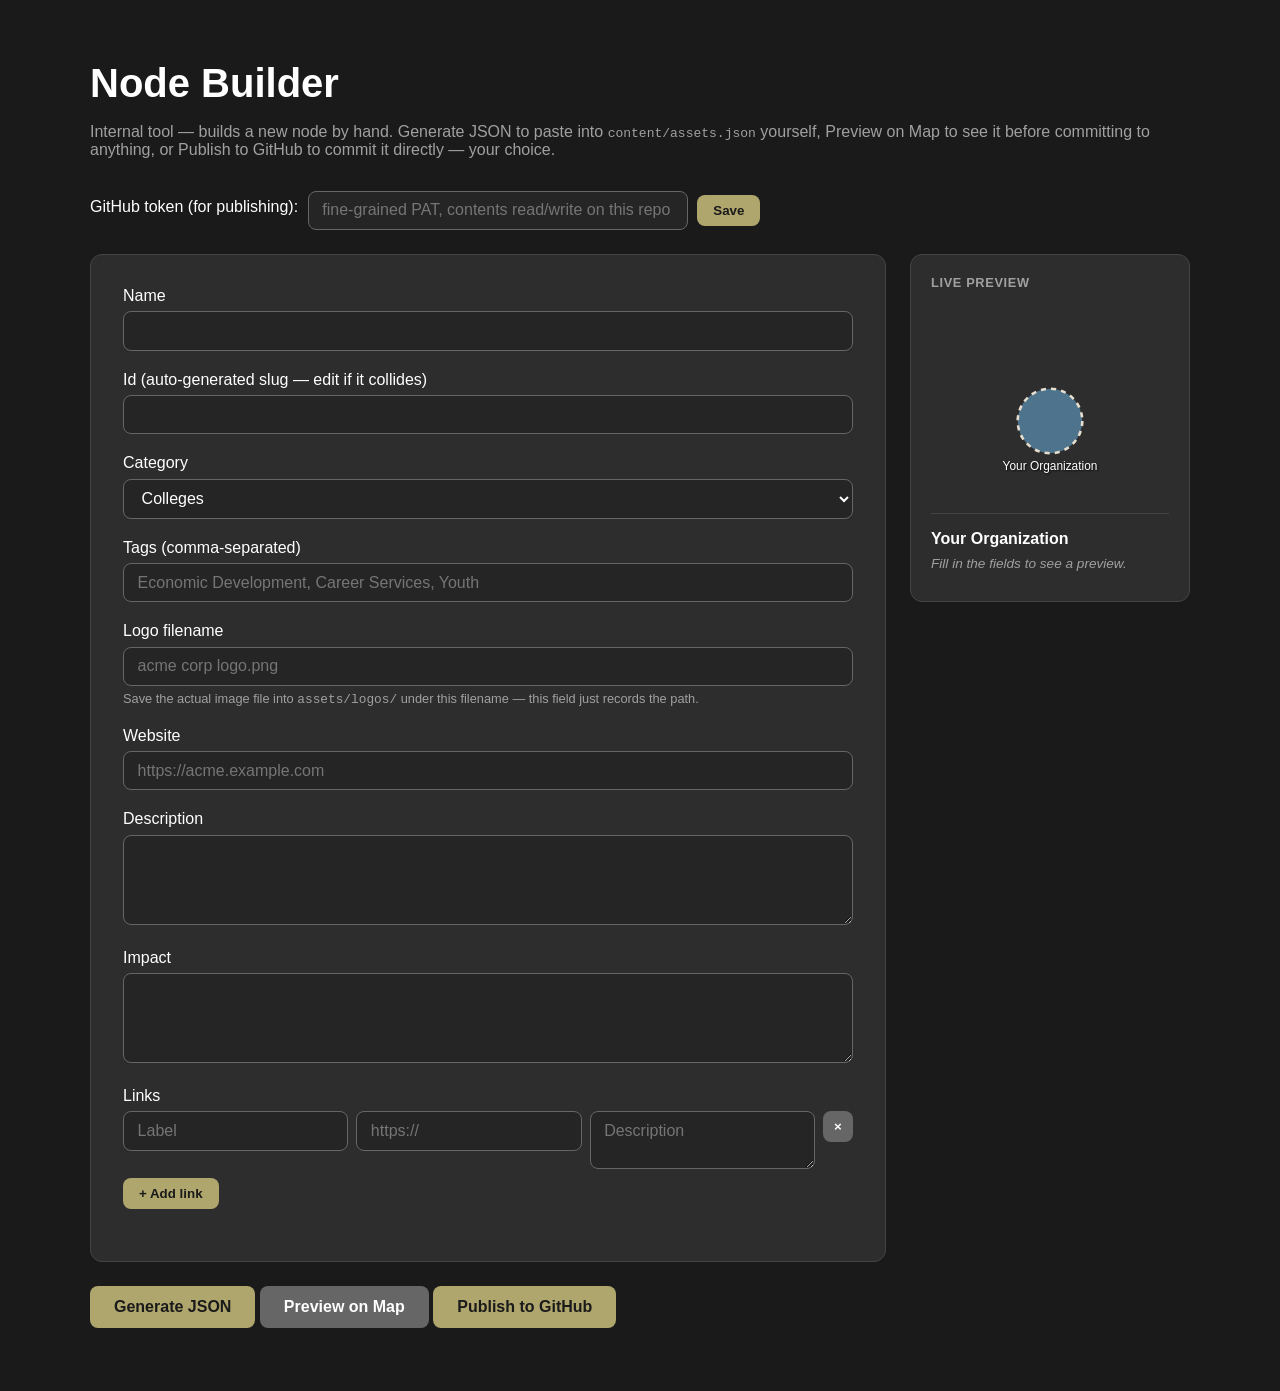
<file: admin/node-builder.html>
<!DOCTYPE html>
<html lang="en">
<head>
    <meta charset="UTF-8">
    <meta name="viewport" content="width=device-width, initial-scale=1.0">
    <title>Node Builder (internal)</title>
    <link rel="icon" type="image/png" sizes="32x32" href="../assets/icons/favicon-32.png">
    <link rel="icon" type="image/png" sizes="16x16" href="../assets/icons/favicon-16.png">
    <meta name="robots" content="noindex, nofollow">
    <link rel="stylesheet" href="../css/theme.css">
    <style>
        body {
            background: var(--color-bg-page);
            color: var(--color-text-primary);
            font-family: var(--font-body);
            margin: 0;
            padding: 2rem 1.5rem 4rem;
        }
        .builder {
            max-width: 1100px;
            margin: 0 auto;
        }
        .builder-layout { display: flex; gap: 1.5rem; align-items: flex-start; }
        .builder-main { flex: 1; min-width: 0; }
        .node-live-preview { width: 280px; flex-shrink: 0; position: sticky; top: 1.5rem; }
        .node-live-preview-inner {
            background: var(--color-bg-surface);
            border: 1px solid var(--color-border);
            border-radius: var(--radius-lg);
            padding: 1.25rem;
        }
        .node-preview-label { font-size: var(--font-size-xs); text-transform: uppercase; letter-spacing: 0.05em; color: var(--color-text-muted); margin-bottom: 0.75rem; font-weight: 600; }
        .node-preview-svg { width: 100%; height: auto; display: block; }
        .node-preview-divider { height: 1px; background: var(--color-border); margin: 1rem 0; }
        .node-preview-info h3 { margin: 0 0 0.5rem; font-size: var(--font-size-base); }
        .node-preview-info p { margin: 0 0 0.6rem; font-size: var(--font-size-sm); }
        .node-preview-placeholder { color: var(--color-text-muted); font-style: italic; }
        .related-links { display: flex; flex-wrap: wrap; gap: 0.4rem; margin-bottom: 0.6rem; }
        .related-links a { font-size: var(--font-size-xs); background: var(--color-bg-surface-deep); border: 1px solid var(--color-border); border-radius: 999px; padding: 0.2rem 0.6rem; color: var(--color-accent); text-decoration: none; }
        h1 { font: var(--font-heading-weight) var(--font-heading-size-xl)/1.2 var(--font-heading); margin-bottom: 0.25rem; }
        .subtitle { color: var(--color-text-muted); margin-bottom: 2rem; }
        .card {
            background: var(--color-bg-surface);
            border: 1px solid var(--color-border);
            border-radius: var(--radius-lg);
            padding: 2rem;
            margin-bottom: 1.5rem;
        }
        .field { margin-bottom: 1.25rem; }
        label { display: block; font-weight: 500; margin-bottom: 0.4rem; }
        .hint { display: block; color: var(--color-text-muted); font-size: var(--font-size-xs); margin-top: 0.3rem; }
        input[type="text"], input[type="url"], input[type="password"], select, textarea {
            width: 100%;
            box-sizing: border-box;
            background: var(--color-bg-surface-deep);
            border: 1px solid var(--color-border-control);
            border-radius: var(--radius-md);
            color: var(--color-text-primary);
            font: inherit;
            padding: 0.6rem 0.85rem;
        }
        textarea { resize: vertical; min-height: 90px; }
        .github-token-row { display: flex; align-items: center; gap: 0.6rem; margin-bottom: 1.5rem; flex-wrap: wrap; }
        .github-token-row label { font-weight: 500; }
        #github-token-input { flex: 1; min-width: 220px; max-width: 380px; width: auto; }
        #github-token-status { font-size: var(--font-size-xs); color: var(--color-text-muted); }
        .id-warning { color: var(--footer-stripe-red); font-size: var(--font-size-xs); margin-top: 0.3rem; }
        .link-row {
            display: grid;
            grid-template-columns: 1fr 1fr 1fr auto;
            gap: 0.5rem;
            margin-bottom: 0.6rem;
            align-items: start;
        }
        .link-row textarea { min-height: 40px; }
        .remove-link-btn, .add-link-btn, .generate-btn, .copy-btn {
            background: var(--color-accent);
            color: var(--color-bg-page);
            border: none;
            border-radius: var(--radius-md);
            font-weight: 600;
            padding: 0.5rem 1rem;
            cursor: pointer;
        }
        .remove-link-btn { background: var(--color-border-control); color: var(--color-text-primary); padding: 0.5rem 0.7rem; }
        .generate-btn { font-size: var(--font-size-base); padding: 0.75rem 1.5rem; }
        pre {
            background: var(--color-bg-surface-deep);
            border: 1px solid var(--color-border);
            border-radius: var(--radius-md);
            padding: 1rem;
            overflow-x: auto;
            white-space: pre-wrap;
            word-break: break-word;
            font-size: var(--font-size-sm);
        }
        .output-actions { display: flex; justify-content: flex-end; gap: 0.5rem; margin-bottom: 0.5rem; }

        @media (max-width: 900px) {
            .builder-layout { flex-direction: column; }
            .node-live-preview { width: 100%; position: static; }
        }

        @media (max-width: 600px) {
            body { padding: 1.25rem 1rem 3rem; }
            .card { padding: 1.25rem; }
            .link-row {
                grid-template-columns: 1fr;
                border: 1px solid var(--color-border);
                border-radius: var(--radius-md);
                padding: 0.75rem;
            }
            .remove-link-btn { justify-self: start; }
        }
    </style>
</head>
<body>
    <div class="builder">
        <h1>Node Builder</h1>
        <p class="subtitle">Internal tool — builds a new node by hand. Generate JSON to paste into <code>content/assets.json</code> yourself, Preview on Map to see it before committing to anything, or Publish to GitHub to commit it directly — your choice.</p>

        <div class="github-token-row">
            <label for="github-token-input">GitHub token (for publishing):</label>
            <input type="password" id="github-token-input" placeholder="fine-grained PAT, contents read/write on this repo only" autocomplete="off">
            <button type="button" class="add-link-btn" id="save-github-token-btn">Save</button>
            <span id="github-token-status"></span>
        </div>

        <div class="builder-layout">
        <div class="builder-main">
        <div class="card">
            <div class="field">
                <label for="name">Name</label>
                <input type="text" id="name">
            </div>

            <div class="field">
                <label for="id">Id (auto-generated slug — edit if it collides)</label>
                <input type="text" id="id">
                <span class="id-warning" id="id-warning" hidden></span>
            </div>

            <div class="field">
                <label for="category">Category</label>
                <select id="category">
                    <option value="colleges">Colleges</option>
                    <option value="faith-based">Faith Based</option>
                    <option value="special-population">Special Population and Re Entry</option>
                    <option value="job-training">Job Training and Career Services</option>
                    <option value="community-dev">Community and Economic Development</option>
                    <option value="k12-secondary">K-12 and Secondary</option>
                </select>
            </div>

            <div class="field">
                <label for="tags">Tags (comma-separated)</label>
                <input type="text" id="tags" placeholder="Economic Development, Career Services, Youth">
            </div>

            <div class="field">
                <label for="image">Logo filename</label>
                <input type="text" id="image" placeholder="acme corp logo.png">
                <span class="hint">Save the actual image file into <code>assets/logos/</code> under this filename — this field just records the path.</span>
            </div>

            <div class="field">
                <label for="website">Website</label>
                <input type="text" id="website" placeholder="https://acme.example.com">
            </div>

            <div class="field">
                <label for="description">Description</label>
                <textarea id="description"></textarea>
            </div>

            <div class="field">
                <label for="impact">Impact</label>
                <textarea id="impact"></textarea>
            </div>

            <div class="field">
                <label>Links</label>
                <div id="links-container"></div>
                <button type="button" class="add-link-btn" id="add-link-btn">+ Add link</button>
            </div>
        </div>

        <button type="button" class="generate-btn" id="generate-btn">Generate JSON</button>
        <button type="button" class="generate-btn" id="preview-map-btn" style="background: var(--color-border-control); color: var(--color-text-primary);">Preview on Map</button>
        <button type="button" class="generate-btn" id="publish-new-btn">Publish to GitHub</button>

        <div class="card" id="output-card" hidden style="margin-top: 1.5rem;">
            <div class="output-actions">
                <button type="button" class="copy-btn" id="copy-btn">Copy</button>
            </div>
            <pre id="output"></pre>
        </div>

        <div class="card" id="map-preview-card" hidden style="margin-top: 1.5rem; padding: 0.5rem;">
            <iframe id="map-preview-frame" title="Map preview" style="width: 100%; height: 640px; border: 0; border-radius: var(--radius-md); display: block;"></iframe>
        </div>
        </div>

        <div class="node-live-preview">
            <div class="node-live-preview-inner">
                <div class="node-preview-label">Live Preview</div>
                <svg class="node-preview-svg" viewBox="0 0 280 230" aria-hidden="true">
                    <defs><clipPath id="node-preview-clip"><circle cx="140" cy="140" r="38"/></clipPath></defs>
                    <g id="preview-satellites"></g>
                    <circle id="preview-circle" cx="140" cy="140" r="38" fill="#4d748c" stroke="#e7decf" stroke-width="3" stroke-dasharray="6,6"/>
                    <image id="preview-image" x="102" y="102" width="76" height="76" clip-path="url(#node-preview-clip)" preserveAspectRatio="xMidYMid slice" style="display:none"/>
                    <text id="preview-label" x="140" y="198" text-anchor="middle" fill="#fff" font-size="14" style="text-shadow:1px 1px 2px rgba(0,0,0,0.8)">Your Organization</text>
                </svg>
                <div class="node-preview-divider"></div>
                <div class="node-preview-info">
                    <h3 id="preview-info-title">Your Organization</h3>
                    <div id="preview-info-body"><p class="node-preview-placeholder">Fill in the fields to see a preview.</p></div>
                </div>
            </div>
        </div>
        </div>
    </div>

    <script src="js/node-builder-core.js"></script>
</body>
</html>
</file>
<file: css/theme.css>
/*
================================================================
THEME.CSS — DESIGN TOKENS
All visual constants live here. Edit this file to restyle the
entire site. Other CSS files must not hardcode these values.
================================================================
*/

:root {

    /* ===== PAGE COLORS ===== */
    --color-bg-page:         #1a1a1a;   /* Main page background */
    --color-bg-surface:      #2d2d2d;   /* Cards, header, footer */
    --color-bg-surface-deep: #252525;   /* Viz container, modal header */
    --color-bg-surface-mid:  #252525;   /* Mid-level panels (modal header bg) */

    /* ===== BORDER COLORS ===== */
    --color-border:          #444444;   /* Standard borders */
    --color-border-subtle:   #555555;   /* Lighter panel borders */
    --color-border-control:  #666666;   /* Button / input outlines */

    /* ===== TEXT COLORS ===== */
    --color-text-primary:    #ffffff;   /* Body copy, labels */
    --color-text-secondary:  #cccccc;   /* Descriptions, subtext */
    --color-text-muted:      #a0a0a0;   /* Footer, placeholders, form hints (#888 failed contrast on the form panels) */

    /* ===== ACCENT / BRAND ===== */
    /* Chamber gold — matches the footer/choosemacon.com brand chrome. Kept
       separate from the teal/orange data-indicator colors below and from
       the map's own category palette, so "brand chrome" and "data" stay
       visually distinct instead of everything reading as one color. */
    --color-accent:          #afa66d;   /* Chamber Gold — links, highlights */
    --color-accent-hover:    #9d9356;   /* Darker on hover */
    --color-accent-teal:     #2dd4bf;   /* Positive / growth indicators (data) */
    --color-accent-orange:   #fb923c;   /* Negative / attention indicators (data) */

    /* ===== DIRECTORY ===== */
    --color-directory-group-heading: #afa66d;  /* Group category headers */

    /* ===== NODE COLORS (D3 map) ===== */
    --color-node-hub:        #ffffff;
    --color-node-group:      #4a9eff;   /* Major-group nodes */
    --color-node-asset:      #66bb6a;   /* Asset leaf nodes */

    /* ===== NODE RENDERING (D3 map, drawn in js/viz-engine.js) =====
       These back js/viz-engine.js's resolveThemeColors() helper. Dark
       values here match what used to be hardcoded hex directly in the JS,
       so the no-theme-param default is provably unchanged. */
    --color-node-label:         #ffffff;
    --color-node-label-shadow:  rgba(0, 0, 0, 0.8);
    --color-node-hub-fill:      #3a3a3a;
    --color-node-hub-stroke:    #888888;
    --color-node-hub-mark:      #cccccc;
    --color-node-asset-stroke:  #e7decf;
    --color-node-link-default:  #666666;

    /* ===== VIZ FLOATING CHROME (search box, zoom/fullscreen controls,
       info panel, SVG canvas background) — css/viz.css ===== */
    --viz-control-bg:        rgba(0, 0, 0, 0.75);
    --viz-control-border:    rgba(255, 255, 255, 0.3);
    --viz-control-hover-bg:  rgba(60, 60, 60, 0.9);
    --viz-panel-bg:          rgba(22, 22, 22, 0.96);
    --viz-panel-header-bg:   rgba(28, 28, 28, 0.99);
    --viz-svg-bg-inner:      #2f2f33;
    --viz-svg-bg-dot:        rgba(255, 255, 255, 0.05);
    --viz-slider-track:      rgba(255, 255, 255, 0.25);
    --viz-slider-thumb:      rgba(255, 255, 255, 0.85);

    /* ===== FOOTER (Chamber brand chrome — matches choosemacon.com) ===== */
    --footer-bg:             #252525;   /* Footer background */
    --footer-bg-bar:         #201f1f;   /* Darker sub-bar along the bottom edge */
    --footer-bar-border:     #757575;
    --footer-text:           #e7decf;   /* Cream body/heading text on the footer */
    --footer-accent-gold:    #afa66d;   /* Eyebrow labels, nav links */
    --footer-stripe-red:     #de5e6d;   /* Top gradient stripe, stops 1 & 5 */
    --footer-stripe-blue:    #4d748c;   /* Top gradient stripe, stops 3 & 7 */

    /* ===== HEADER FONTS ===== */
    --font-heading:          -apple-system, BlinkMacSystemFont, 'Segoe UI', Roboto, sans-serif;
    --font-heading-weight:   600;
    --font-heading-size-xl:  2.5rem;    /* Page h2 */
    --font-heading-size-lg:  1.6rem;    /* Section h3 */
    --font-heading-size-md:  1.4rem;    /* Modal title */
    --font-heading-size-sm:  1.2rem;    /* Card h3 */
    --font-logo-size:        1.6rem;

    /* ===== PAGE / BODY FONTS ===== */
    --font-body:             -apple-system, BlinkMacSystemFont, 'Segoe UI', Roboto, sans-serif;
    --font-size-xs:          0.8rem;
    --font-size-sm:          0.85rem;
    --font-size-base:        1rem;
    --font-size-md:          1.05rem;
    --font-size-lg:          1.1rem;
    --font-size-footer:      0.9rem;
    --line-height-body:      1.6;
    --line-height-relaxed:   1.8;

    /* ===== SHAPE & SPACING ===== */
    --radius-sm:             4px;
    --radius-md:             8px;
    --radius-lg:             12px;
    --radius-pill:           20px;

    /* ===== TRANSITIONS ===== */
    --transition-fast:       0.2s ease;
    --transition-base:       0.3s ease;
}

/* ================================================================
   LIGHT THEME — opt-in via ?theme=light (see the inline script at the
   top of index.html's <body>), for partners embedding the map who want
   it to match a light-colored host page. Scoped in practice to what's
   actually visible in a map-only embed (network graph + its own floating
   controls) — see css/viz.css for where these get used. Header/footer
   pick these up too since they already use var(--color-*) tokens, but
   that combination isn't the primary target and hasn't been visually
   tuned as carefully as the map itself.
   ================================================================ */
/* ===== NIGHT PALETTE =====
   Every page uses this palette: <html class="theme-night">.
   It's one block of tokens on purpose, so trying a different palette later means
   editing only this block. It sits on the root (not body) because the Navigator's
   map reads its colors from the root (js/viz-engine.js resolveThemeColors), and it
   yields to ?theme=light on embeds. */
:root.theme-night:not([data-theme="light"]) {
    color-scheme: dark;   /* native controls (file pickers, dropdown lists, scrollbars) go dark too */
    --color-bg-page:         #0e1420;
    --color-bg-surface:      #141c2a;
    --color-bg-surface-deep: #111827;
    --color-bg-surface-mid:  #111827;
    --color-border:          rgba(255, 255, 255, 0.09);
    --color-border-subtle:   rgba(255, 255, 255, 0.12);
    --color-border-control:  rgba(255, 255, 255, 0.2);
    --color-text-secondary:  #c3cad6;
    --color-text-muted:      #8a94a6;
    --header-bg:             rgba(14, 20, 32, 0.92);
    --footer-bg:             #0a0f19;
    --footer-bg-bar:         #070b13;
    --footer-bar-border:     rgba(255, 255, 255, 0.08);
    --footer-text:           #c3cad6;
    /* One gold sitewide: links, the header's current page, the footer's labels */
    --color-accent:          #f2c46b;
    --color-accent-hover:    #e0b25a;
    --footer-accent-gold:    #f2c46b;
    /* Accents used by the homepage stops and the Navigator */
    --ch-gold:               #f2c46b;
    --ch-teal:               #2dd4bf;
    --ch-card:               #131b29;
    /* The Navigator's map */
    --color-node-hub-fill:      #1b2433;
    --color-node-hub-stroke:    #f2c46b;
    --color-node-hub-mark:      #f2c46b;
    --color-node-asset-stroke:  #e7decf;
    --color-node-link-default:  #3a4760;
    --color-node-label-shadow:  rgba(8, 12, 20, 0.9);
    --viz-control-bg:        rgba(14, 20, 32, 0.82);
    --viz-control-border:    rgba(255, 255, 255, 0.18);
    --viz-control-hover-bg:  rgba(30, 40, 58, 0.95);
    --viz-panel-bg:          rgba(16, 23, 34, 0.97);
    --viz-panel-header-bg:   rgba(20, 28, 42, 0.99);
    --viz-svg-bg-inner:      #18213a;
    --viz-svg-bg-dot:        rgba(255, 255, 255, 0.045);
}
:root.theme-night:not([data-theme="light"]) .main-header { background: rgba(14, 20, 32, 0.92); backdrop-filter: blur(8px); -webkit-backdrop-filter: blur(8px); }
/* Phones: a solid header, so the words scrolling under it don't show through */
@media (max-width: 700px) { :root.theme-night:not([data-theme="light"]) .main-header { background: rgb(14, 20, 32); } }

:root[data-theme="light"] {
    --color-bg-page:         #f4f4f4;
    --color-bg-surface:      #ffffff;
    --color-bg-surface-deep: #eceff1;
    --color-bg-surface-mid:  #eceff1;

    --color-border:          #dcdcdc;
    --color-border-subtle:   #e2e2e2;
    --color-border-control:  #bbbbbb;

    --color-text-primary:    #1a1a1a;
    --color-text-secondary:  #444444;
    --color-text-muted:      #6b6b6b;

    --color-node-label:         #1a1a1a;
    --color-node-label-shadow:  rgba(255, 255, 255, 0.85);
    --color-node-hub-fill:      #e2e2e2;
    --color-node-hub-stroke:    #8f8f8f;
    --color-node-hub-mark:      #555555;
    --color-node-asset-stroke:  #a9895f;
    --color-node-link-default:  #a3a3a3;

    --viz-control-bg:        rgba(255, 255, 255, 0.85);
    --viz-control-border:    rgba(0, 0, 0, 0.15);
    --viz-control-hover-bg:  rgba(225, 225, 225, 0.95);
    --viz-panel-bg:          rgba(255, 255, 255, 0.97);
    --viz-panel-header-bg:   rgba(245, 245, 245, 0.99);
    --viz-svg-bg-inner:      #e6e6ea;
    --viz-svg-bg-dot:        rgba(0, 0, 0, 0.05);
    --viz-slider-track:      rgba(0, 0, 0, 0.2);
    --viz-slider-thumb:      rgba(0, 0, 0, 0.75);
}
</file>
